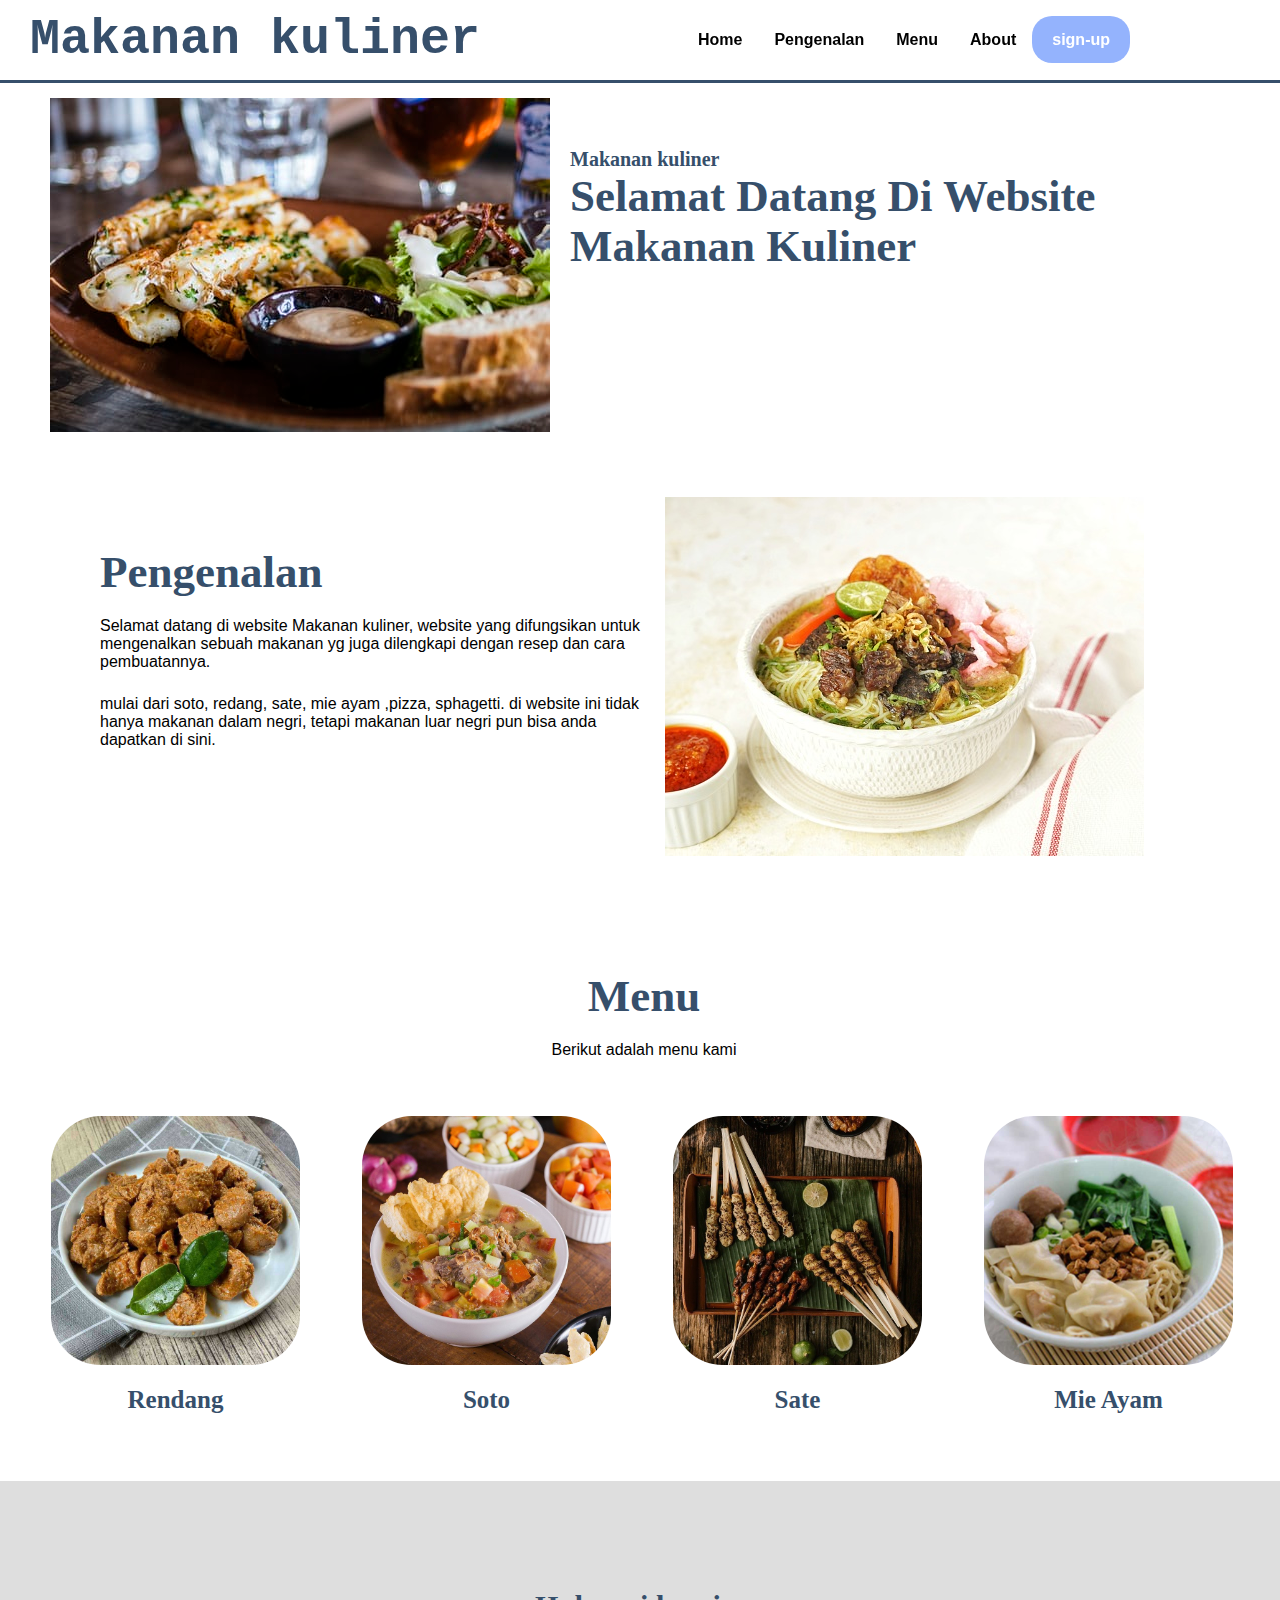
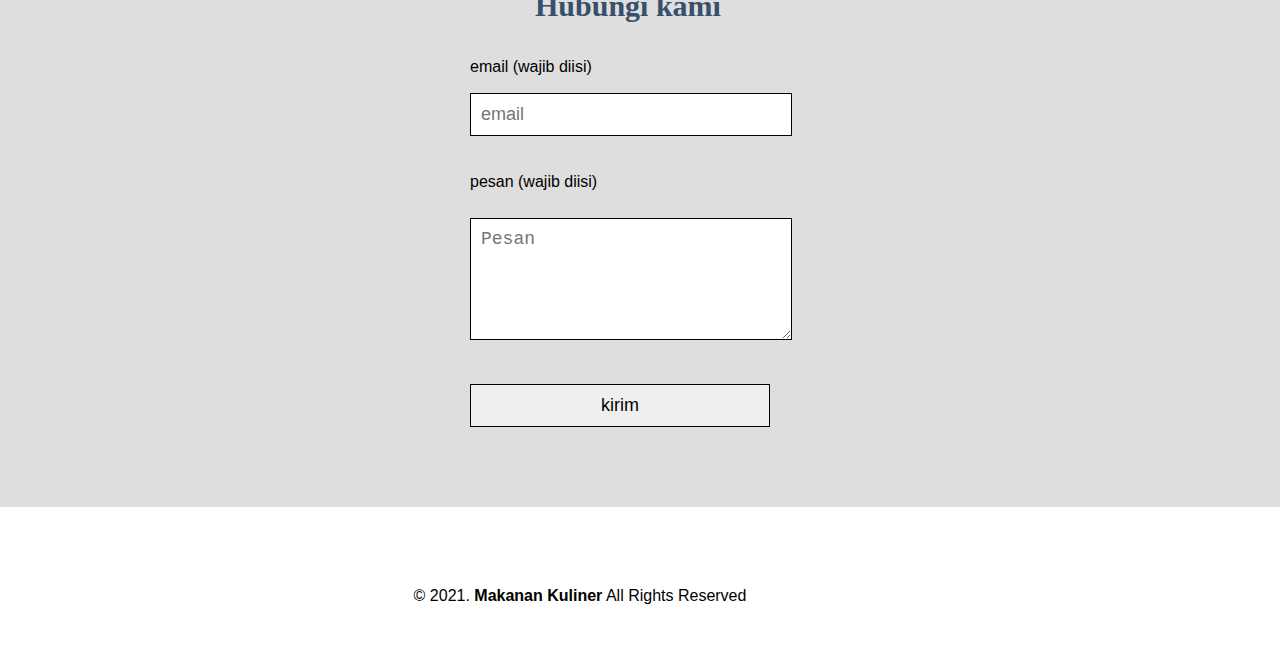
<file: index.html>
<!DOCTYPE html>
<html lang="en">
<head>
  <meta charset="UTF-8">
  <meta http-equiv="X-UA-Compatible" content="IE=edge">
  <meta name="viewport" content="width=device-width, initial-scale=1.0">
  <title>Makanan kuliner</title>
  <link rel="stylesheet" href="style.css">
</head>
<body>
  <nav>
    <div class="wrapper">
      <!--header-->
      <div class="logo"><a href="">Makanan kuliner</a></div>
      <div class="menu">
        <ul>
          <li><a href="#home">Home</a></li>
          <li><a href="#pengenalan">Pengenalan</a></li>
          <li><a href="#menu">Menu</a></li>
          <li><a href="#about">About</a></li>
          <li><a href="#wrab" class="tbl-biru">sign-up</a></li>
          <div href="" class="wrab" id="wrab">
            <div class="bg-color">
            <div class="modal" id="modal">
            <p><a href="">X</a></p>
            <h1 class="label">Login</h1>
       <form action="" method="get" accept-charset="utf-8">
            <label for="">Email:</label>
            <input type="text" placeholder="Masukan Email" id="name">
            <label for="">Password:</label>
            <input type="password" placeholder="Masukan Password" id="sandi">
            <button type="submit" class="btn2">Login</button>
      </form>
           </div>
            </div>
              </div>
        </ul>
      </div>
    </div>
  </nav>
  <!--header-->
  
  <!--body-->
  <!--bagian home-->
  <div class="wrapper">
    <section id="home">
      <img src="foto web/selamat-datang.jpg"/>
      <div class="kolom">
        <h1 class="deskripsi">Makanan kuliner</h1>
        <h2>Selamat Datang Di Website Makanan Kuliner</h2>
      </div>
    </section>
    <!--bagian home-->
    
    <!--bagian pengenalan-->
    <div class="wrapper">
      <section id="pengenalan">
       <div class="kolom">
         <h2>Pengenalan</h2>
         <p>Selamat datang di website Makanan kuliner, website yang difungsikan untuk mengenalkan sebuah makanan yg juga dilengkapi dengan resep dan cara pembuatannya.</p>
         <p>mulai dari soto, redang, sate, mie ayam ,pizza, sphagetti. di website ini tidak hanya makanan dalam negri, tetapi makanan luar negri pun bisa anda dapatkan di sini.</p>
         </div>
         <img src="foto web/soto-pengenalan.jpg"/>
       </div>
      </div>
    </section>
  </div>
  <!--bagian pengenalan-->

  <!--bagian menu-->
  <section id="menu">
    <div class="tengah">
      <div class="kolom">
        <h2>Menu</h2>
        <p>Berikut adalah menu kami</p>
      </div>
      <div class="tutor-list">
        <div class="kartu-tutor">
          <img src="foto web/rendang.jpg"/>
          <p>Rendang</p>
        </div>
          <div class="kartu-tutor">
            <img src="foto web/soto.jpg"/>
            <p>Soto</p>
          </div>
            <div class="kartu-tutor">
              <img src="foto web/sate.jpg"/>
              <p>Sate</p>
            </div>
              <div class="kartu-tutor">
                <img src="foto web/mie-ayam.jpg"/>
                <p>Mie Ayam</p>
              </div>
      </div>
    </div>
  </section>
  <!--bagian menu-->

  <!--bagian about-->
  <div id="about">
    <div class="wrapper">
      <div class="footer-section">
          <div class="contact-form">
               <h3 class="section-title">Hubungi kami</h3>
               <p>email (wajib diisi)</p>
               <!--tambahkan taq imput-->
               <div class="name">
                <label for="name"></label>
                <input type="text" placeholder="email" name="email" id="name_input" required>
              </div>

               <p>pesan (wajib diisi)</p>
               <!--tambahkan textarea-->
               <div class="message">
                <label for="message"></label>
                <textarea name="message" placeholder="Pesan" id="message_input" cols="30" rows="5" required></textarea>
              </div>
              
               <!--tambahkan taq input-->
               <input class="submit-contact" type="submit" value="kirim">
              </div>    
           </div>
        </div>
      </div>
    </div>
  </div>
  <!--bagian about-->
   
  <!--bagian copyrigt-->
  <div class="copyright">
    <div class="wrapper">
      &copy; 2021. <b>Makanan Kuliner</b> All Rights Reserved
    </div>
  </div>
  <!--bagian copyright-->
  
  
</body>
</html>
</file>
<file: style.css>
html{
  scroll-behavior: inherit;
  font-family: 'times new roman';
}

* {
  text-decoration: none;
  margin: 0px;
  padding: 0px;
}

body {
  margin: 0px;
  padding: 0px;
  font-family: 'Open Sans',sans-serif;
}

.wrapper {
  width: 1100px;
  padding: 0 16px 0 30px;
  position: relative;
}

.logo a {
  font-size: 50px;
  font-weight: 800;
  float: left;
  font-family: courier;
  color: #364f6b;
}

.menu {
  float: right;
}

nav{
  width: 100%;
  height: 80px;
  margin: auto;
  display: flex;
  line-height: 80px;
  position: sticky;
  position: -webkit-sticky;
  top: 0;
  background: #ffffff;
  z-index: 1;
  border-bottom: 3px solid #364f6b;
}

nav ul{
  list-style-type: none;
  margin: 0;
  padding: 0;
  overflow: hidden;
}

nav ul li{
  float: left;
}

nav ul li a{
  color: black;
  font-weight: bold;
  text-align: center;
  padding: 0px 16px 0px 16px;
  text-decoration: none;
}

nav ul li a:hover{
  text-decoration: underline;
}

section{
  margin: auto;
  display: flex;
  margin-bottom: 50px;
  padding: 15px 16px 0px 20px
}

.kolom{
  margin-top: 50px;
  margin-bottom: 50px;
  padding: 0px 16px 0px 20px;
}

.kolom .deskripsi{
  font-size: 20px;
  font-weight: bold;
  font-family: 'comic sans ms';
  color: #364f6b;
}

h2{
  font-family: 'comic sans ms';
  font-weight: 800;
  font-size: 45px;
  margin-bottom: 20px;
  color: #364f6b;
  width: 100%;
  line-height: 50px;
  float: right;
}

a.tbl-biru{
  background: #94B3FD;
  border-radius: 20px;
  margin-top: 20px;
  padding: 15px 20px 15px 20px;
  color: #ffffff;
  cursor: pointer;
  font-weight: bold;
  list-style: none;
}

a.tbl-biru:hover{
  background: #6166B3;
  text-decoration: none;
}

input{
  display: block;
  width: 80%;
  padding: 0 15px 10px 10px;
  margin-top: 10px;
  margin-bottom: 40px;
  border: none;
  border-bottom: 1px solid black;
  font-family: sans-serif;
  font-size: 16px;
}

.label{
 height: 20px;
}

label{
  font-family: sans-serif;
}

.modal{
  border-radius: 10px;
  padding: 0px 10px 30px 20px;
margin-left:  35%;
margin-right: 35%;
height: 520px;
  box-shadow: 1px 1px 5px;
  background-color: white;
    visibility: hidden;
}

.modal h1,form{
  margin-left: 5%;
  padding: 0px 16px 0px 16px;
}

.modal h1{
  margin-left: 35%;
  font-family: sans-serif;
  padding: -10px 0px 20px 0px;
}

.modal p{
  position: relative;
  left: 95%;
  bottom: 15px;
  font-size: 20px;
  background-color: white;
  display: inline;
  border-radius: 50%;
}

.btn2{
  color: white;
  width: 40%;
  height: 40px;
  margin-left: 25%;
  background-color: #191A19;
  border: none;
  border-radius: 20px;
  font-size: 20px
}

.btn2:hover{
  background-color: #0F549B;
}

#wrab:target .modal{
  transition: 0.56s;
  transform: translateY(100px);
  position: relative;
  visibility: visible;
}

#wrab:target .bg-color{
  position: fixed;
  top: 0;
  bottom: 0;
  right: 0;
  left: 0;
  background-color: rgb(0, 0, 0,.5);
}

a.tbl-merah{
  background: #94B3FD;
  border-radius: 20px;
  margin-top: 20px;
  padding: 15px 20px 15px 20px;
  color: #ffffff;
  cursor: pointer;
  font-weight: bold;
}

a.tbl-merah:hover{
  background: #6166B3;
  text-decoration: none;
}

p{
  margin: 10px 0px 10px 0px;
  padding: 7px 0px 7px 0px;
}

.tengah{
  text-align: center;
  width: 100%;
}

.tutor-list {
  width: 100%;
  position: relative;
  display: flex;
  flex-wrap: wrap;
}

.kartu-tutor {
  width: 25%;
  margin: 0 auto;
}

.kartu-tutor img {
  width: 80%;
  border-radius: 20%;
}

.kartu-tutor p {
  font-family: 'comic sans ms';
  font-weight: 800;
  font-size: 25px;
  text-align: center;
  color: #364f6b;
}

#about{
  background: #dedede;
  padding: 50px 0px 50px 0px;
}

.footer{
  width: 100%;
  position: relative;
  display: flex;
  flex-wrap: wrap;
  margin: auto;
}

.footer-section{
  width: 20%;
  margin: 0 auto;
}

.contact-form{
  padding-top: 50px;
}

input,textarea{
  width: 300px;
  margin-top: 10px;
  margin-bottom: 30px;
  margin-right: 35px;
  padding: 10px;
  font-size: 18px;
}

input,textarea{
  border: 1px solid black;
  color: black;
}

h3{
  font-family: 'comic sans ms';
  font-weight: 800;
  font-size: 30px;
  margin-bottom: 20px;
  color: #364f6b;
  width: 100%;
  line-height: 50px;
  margin-left : 65px;
}

.copyright{
  text-align: center;
  width: 100%;
  padding: 30px 0px 50px 0px;
  margin-top: 50px;
}

@media screen and (max-width: 992px){
  .wrapper{
    width: 90%;
  }
  .logo a{
    display: block;
    width: 100%;
    text-align: center;
  }
  nav{
    height: 150px;
  }
  nav.menu{
    width: 100%;
    margin: 0;
  }
  nav.menu ul{
    text-align: center;
    margin: auto;
    line-height: 30px;
  }
  nav.menu ul li{
    display: inline-block;
    float: none;
  }
  .modal{
    margin-left:  10%;
    margin-right: 15%;
  }
  section{
    display: block;
  }
  section img{
    display: block;
  }
  .contact-form h3{
    margin-left: -10px;
    text-align: center;
  }
  .contact-form p{
    text-align: center;
    margin-left: -300px;
  }
  .contact-form input{
  margin-left: -160px;
  }
  .message{
    text-align: center;
    margin-left: -160px;
  }
</file>
